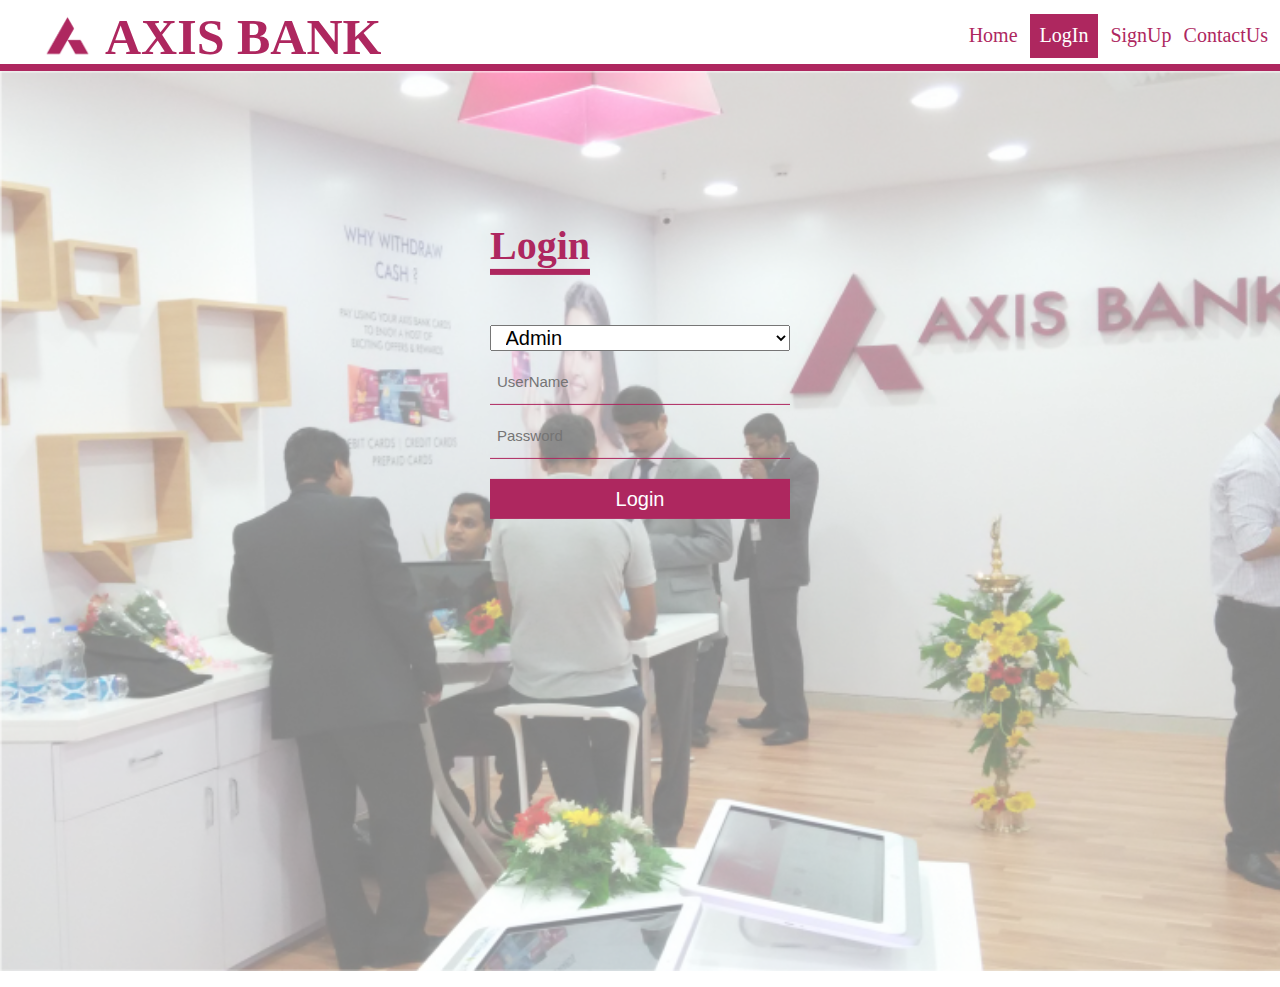
<file: index.html>
<html>
<head>
<link rel="stylesheet" href="CSS/style1.css">
<link rel="stylesheet" type="text/css" href="C:\banking-system\CSS\fontawesome-free-5.12.1-web\css\all.css">

</head>
<body>
<header>
<nav>
<img src="images\logo.png" style="float:left ; margin-top:0px; margin-right:10px; height: 55px; width: 55px;"\>
<h1>AXIS BANK</h1>
<ul>
<li><a class="homeblack" href="home.html">Home</a>
<li><a class="homered" href="index.html">LogIn</a>
<li><a class="homeblack" href="signup.html">SignUp</a>
<li><a class="homeblack" href="contact.html">ContactUs</a>
</ul>
</nav>
</header>

<div class="divider"></div>
<div class="image"></div>
<form action="login">
	<div class="container">
		<h2>Login</h2>
		<div class="inputbox1">
         	<select name="type" class=inps3>
			 	<option value="Admin">Admin</option>
			  	<option value="User">User</option>
		 	</select>
		</div>
    
		<div class="inputbox">
		    <i class="fas fa-user" aria-hidden="true"></i><input type="text" name="txtname" placeholder="UserName" />
		</div>

		<div class="inputbox">
		 	<i class="fas fa-key" aria-hidden="true"></i><input type="password" name="passname" placeholder="Password" />
		</div>	

		<input type="submit" value="Login" class="loginbutton"/>
	</div>
</form>

		
	
</body>
</html>
</file>
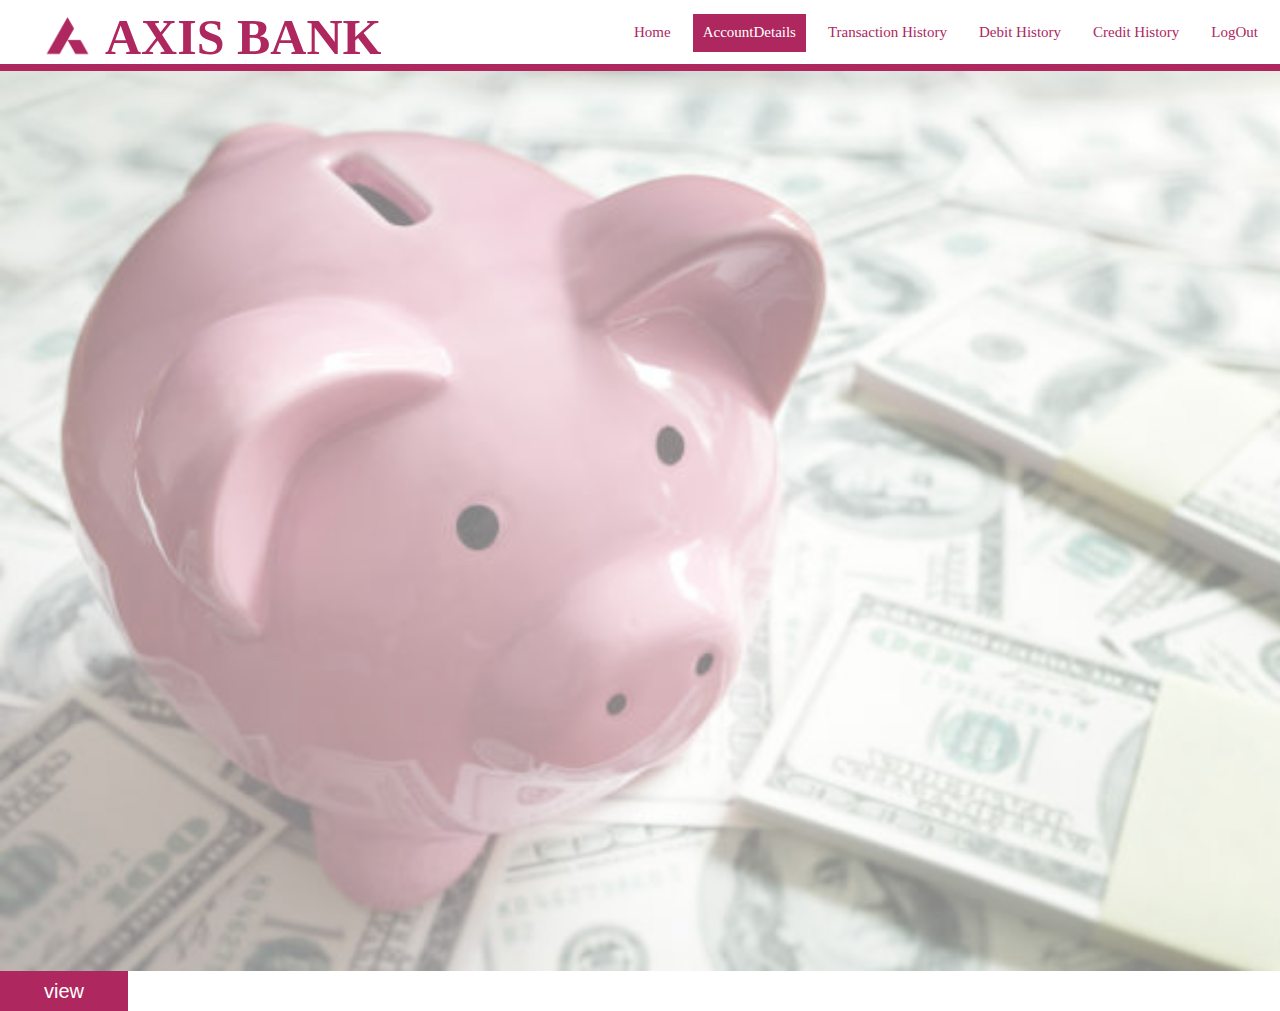
<file: Accountdetails.html>
<html>
<head>
<link rel="stylesheet" href="CSS/style9.css">

</head>
<body>
<header>
<nav>
<img src="images/logo.png" style="float:left ; margin-top:0px; margin-right:10px; height: 55px;width: 55px;"\>
<h1>AXIS BANK</h1>
<ul>
<li><a class="homeblack" href="home.html">Home</a></li>
<li><a class="homered" href="Accountdetails.html">AccountDetails</a></li>
<li><a class="homeblack" href="TransferDetails">Transaction History</a></li>
<li><a class="homeblack" href="DebitDetails">Debit History</a></li>
<li><a class="homeblack" href="CreditDetails">Credit History</a></li>
<li><a class="homelog" href="LogoutServlet">LogOut</a></li>
</ul>
</nav>
</header>
<div class="divider"></div>

<form action="userdata">
	<div class="image"></div>
<input type="submit" value="view" class="signupbutton"/>
</form>

</body>
</html>
</file>
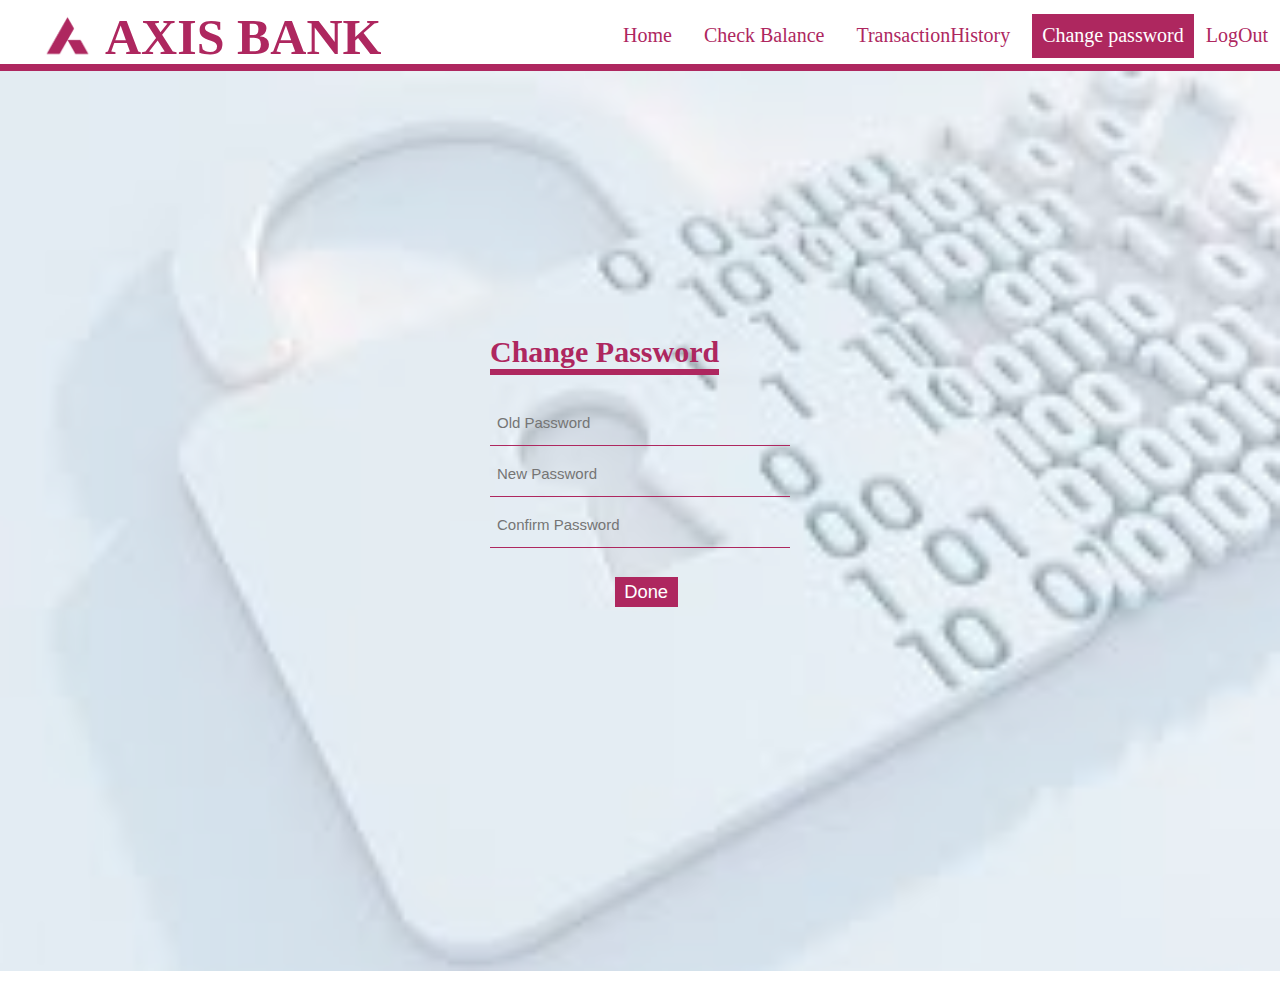
<file: Changepassword.html>
<html>
<head>
<link rel=stylesheet href="CSS/style6.css">
<link rel="stylesheet" type="text/css" href="C:\banking-system\CSS\fontawesome-free-5.12.1-web\css\all.css">

</head>
<body>
<header>
<nav>
<img src="images\logo.png" style="float:left ; margin-top:0px; margin-right:10px; height: 55px; width: 55px; "\>
<h1>AXIS BANK</h1>
<ul>
<li><a class="homeblack" href="home.html">Home</a></li>
<li><a class="homeblack" href="checkbalance.html">Check Balance</a></li>
<li><a class="homeblack" href="TransferDetails">TransactionHistory</a></li>
<li><a class="homered" href="Changepassword.html">Change password</a></li>
<li><a class="homelog" href="LogoutServlet">LogOut</a></li>

</ul>
</nav>
</header>

<div class="divider"></div>
<div class="image"></div>
<form action="changepassword">
	<div class="container">
		<h2>Change Password</h2>
		<div class="inp">
			<i class="fas fa-lock"></i><input type="password" name="passname3" placeholder="Old Password" />
		</div>
		<div class="inp">
			<i class="fas fa-unlock"></i><input type="password" name="passname1" placeholder="New Password"/>
		</div>
		<div class="inp">
			<i class="fas fa-key"></i><input type="password" name="passname2" placeholder="Confirm Password"/>
		</div>
		<br><input type="submit" value="Done" class="singupbutton"/>
	</div>
</form>

</body>
</html>
</file>
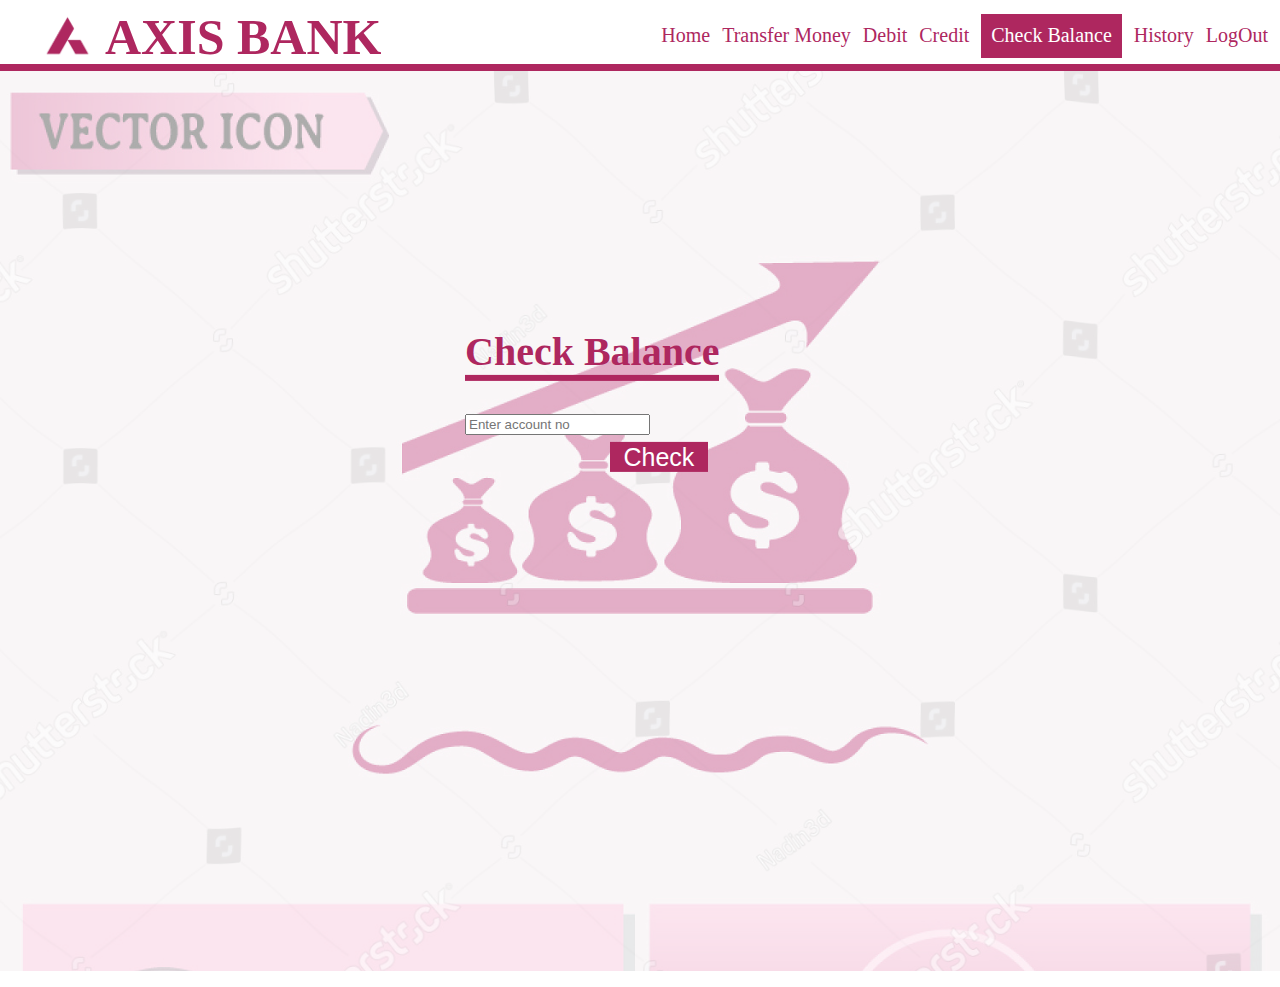
<file: checkbalance.html>
<html>
<head>
<link rel=stylesheet href="CSS/style7.css">

</head>
<body>
<header>
<nav>
<img src="images\logo.png" style="float:left ; margin-top:0px; margin-right:10px; height: 55px; width: 55px;"\>
<h1>AXIS BANK</h1>
<ul>
<li><a class="homeblack" href="home.html">Home</a></li>
<li><a class="homeblack" href="Transfer.html">Transfer Money</a></li>
<li><a class="homeblack" href="debit.html">Debit</a></li>
<li><a class="homeblack" href="credit.html">Credit</a></li>
<li><a class="homered" href="checkbalance.html">Check Balance</a></li>
<li><a class="homeblack" href="TransferDetails">History</a></li>
<li><a class="homelog" href="LogoutServlet">LogOut</a></li>

</ul>
</nav>
</header>

<div class="divider"></div>
<div class="image"></div>
<form action="balance">
<div class="container"> <h2>Check Balance</h2>
		 		<i class="fas fa-coins"></i><p class="inp"></p> 
		 			<input type="number" name="accountno" class="inps1" placeholder="Enter account no" />
				
		<br><input type="submit" value="Check" class="singupbutton"/>
	</div>
		</form>
</body>
</html>
</file>
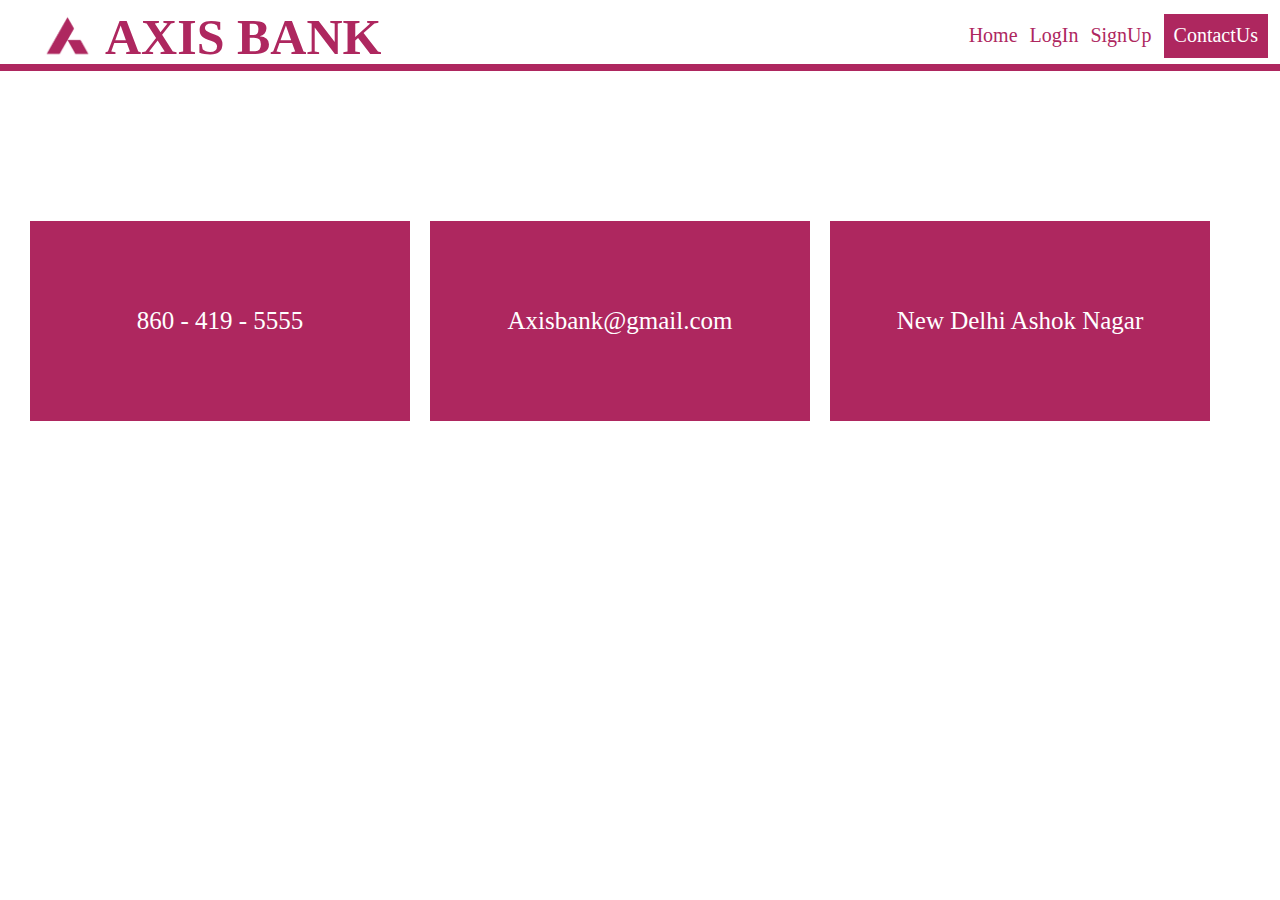
<file: contact.html>
<html>
<head>
<link rel="stylesheet" href="CSS/style5.css">
<link rel="stylesheet" type="text/css" href="C:\banking-system\CSS\fontawesome-free-5.12.1-web\css\all.css">
</head>
<body>
<header>
<nav>
<img src="images/logo.png" style="float:left ; margin-top:0px; margin-right:10px; height: 55px;width: 55px;"\>
<h1>AXIS BANK</h1>
<ul>
	<li><a class="homeblack" href="home.html">Home</a>
	<li><a class="homeblack" href="index.html">LogIn</a>
	<li><a class="homeblack" href="signup.html">SignUp</a>
	<li><a class="homered" href="contact.html">ContactUs</a>
</ul>
</nav>
</header>
	<div class="divider"></div>
	<div class="content">
		<div class="icon">
			<i class="fas fa-phone-alt"></i> 
			<p>860 - 419 - 5555</p>
		</div>
		<div class="icon">
			<i class="fas fa-envelope"></i> 
			<p>Axisbank@gmail.com</p>
		</div>
		<div class="icon">
			<i class="fas fa-map-marker-alt"></i> 
			<p>New Delhi Ashok Nagar</p>
		</div>
	</div>

</body>
</html>
</file>
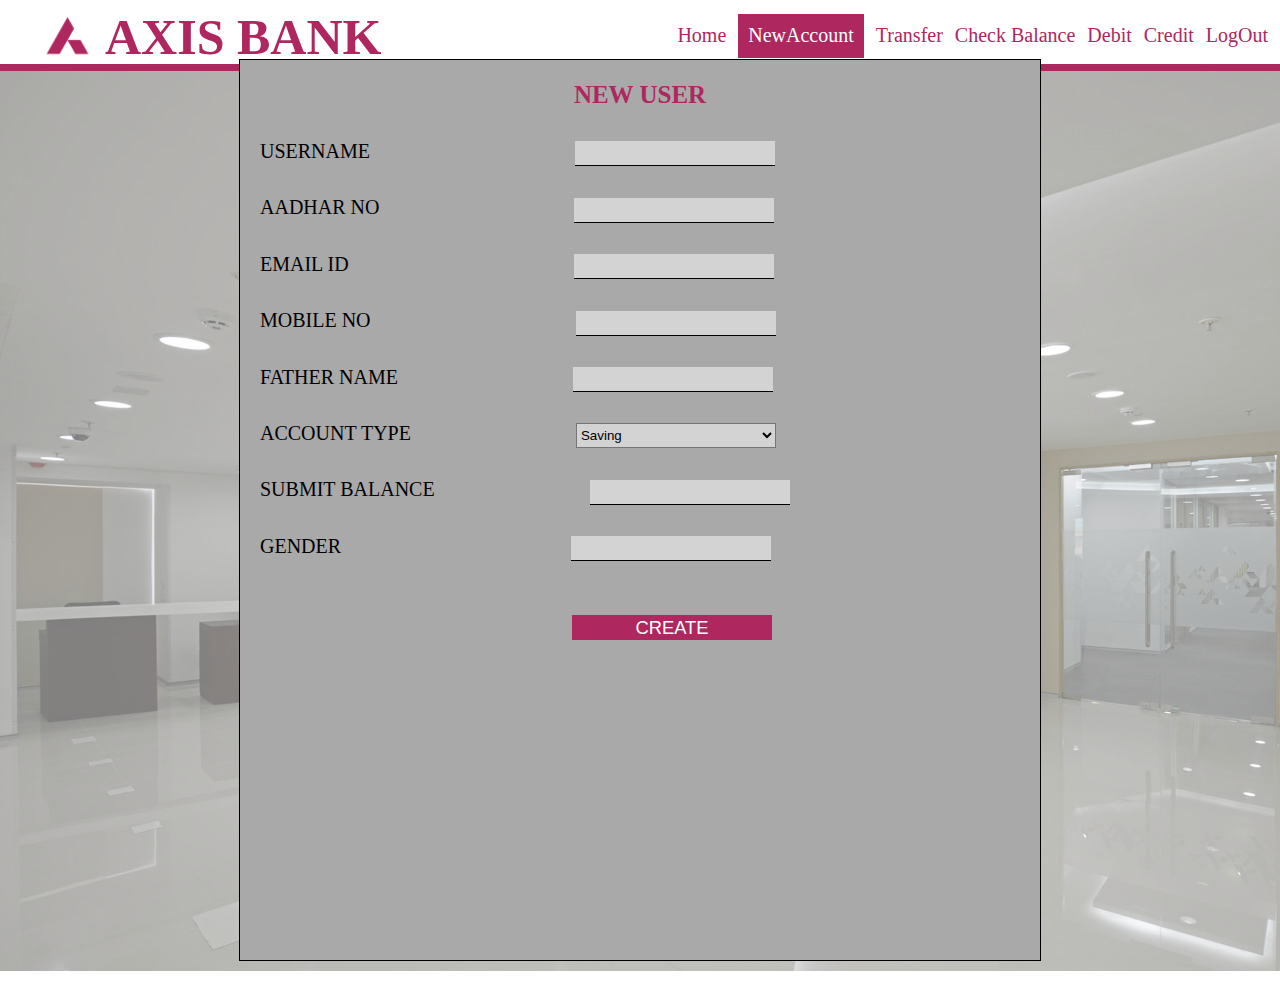
<file: CreateAccount.html>
<html>
<head>
<link rel=stylesheet href="CSS/style4.css">
<link rel="stylesheet" type="text/css" href="C:\banking-system\CSS\fontawesome-free-5.12.1-web\css\all.css">

</head>
<body>
<header>
<nav>
<img src="images\logo.png" style="float:left ; margin-top:0px; margin-right:10px; height: 55px; width: 55px;"\>
<h1>AXIS BANK</h1>
<ul>
<li><a class="homeblack" href="home.html">Home</a></li>
<li><a class="homered" href="CreateAccount.html">NewAccount</a></li>
<li><a class="homeblack" href="Transfer.html">Transfer </a></li>
<li><a class="homeblack" href="checkbalance">Check Balance</a></li>
<li><a class="homeblack" href="debit.html">Debit</a></li>
<li><a class="homeblack" href="credit.html">Credit</a></li>
<li><a class="homelog" href="LogoutServlet">LogOut</a></li>

</ul>
</nav>
</header>

<div class="divider"></div>
<div class="image"></div>
<form action="account">
	<div class="container">
		<h2>NEW USER</h2>
		<div class="txt">USERNAME &nbsp &nbsp &nbsp &nbsp &nbsp
			 <input type="text" name="txtname" />
		</div>	 
		<div class="txt">AADHAR NO  &nbsp &nbsp &nbsp &nbsp
			<input type="number" name="adharno" />
		</div>
		<div class="txt">EMAIL ID  &nbsp &nbsp &nbsp &nbsp &nbsp &nbsp &nbsp
			 <input type="email" name="emailname" />
		</div>
		<div class="txt">MOBILE NO  &nbsp &nbsp &nbsp &nbsp &nbsp
			  <input type="number" name="mobileno" />
		</div>
		<div class="txt">FATHER NAME  &nbsp &nbsp
			 <input type="text" name="fathername" />
		</div>
		<div class="txt">ACCOUNT TYPE &nbsp &nbsp &nbsp &nbsp &nbsp &nbsp
			 <select class="txt2" name="accounttype">
				 <option>Saving</option>
				 <option>Current</option>
				 <option>Fixed Deposit</option>
			</select>
		</div>
		<div class="txt">SUBMIT BALANCE
			 <input type="number" name="balanceno" />
		</div>
		<div class="txt">GENDER
			 &nbsp &nbsp &nbsp &nbsp &nbsp &nbsp &nbsp &nbsp<input type="text" name="gendername" />
			 
		</div>
			<br><input type="submit" value="CREATE" class="singupbutton"/>
	</div>
</form>


</body>
</html>
</file>
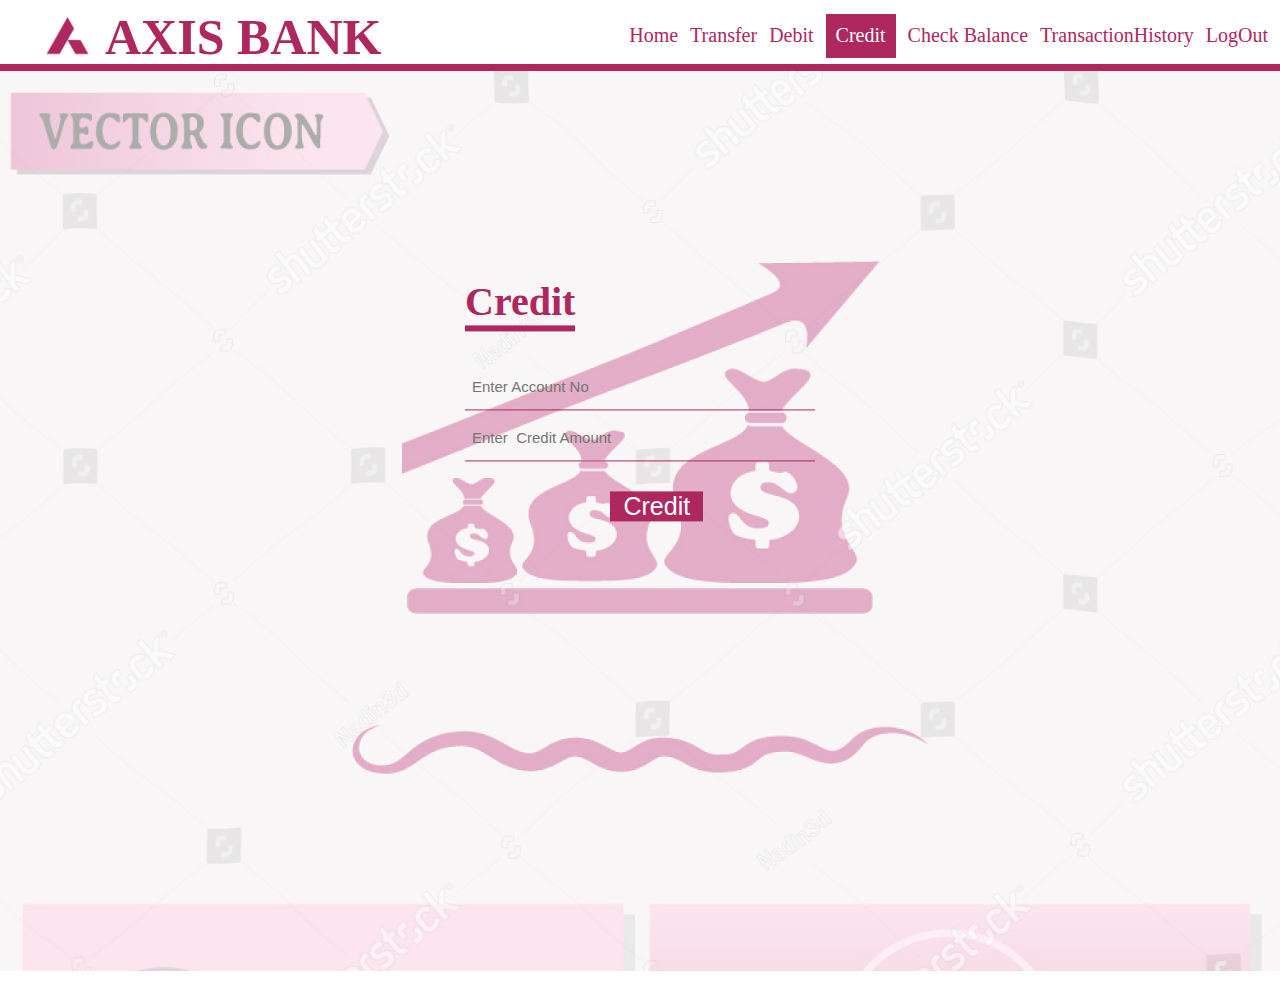
<file: credit.html>
<html>
<head>
<link rel=stylesheet href="CSS/style7.css">
<link rel="stylesheet" type="text/css" href="C:\banking-system\CSS\fontawesome-free-5.12.1-web\css\all.css">

</head>
<body>
<header>
<nav>
<img src="images/logo.png" style="float:left ; margin-top:0px; margin-right:10px; height: 55px;width: 55px;"\>
<h1>AXIS BANK</h1>
<ul>
<li><a class="homeblack" href="home.html">Home</a></li>
<li><a class="homeblack" href="Transfer.html">Transfer</a>
<li><a class="homeblack" href="debit.html">Debit</a></li>
<li><a class="homered" href="credit.html">Credit</a></li>
<li><a class="homeblack" href="checkbalance.html">Check Balance</a>
<li><a class="homeblack" href="TransferDetails">TransactionHistory</a>
<li><a class="homelog" href="LogoutServlet">LogOut</a>

</ul>
</nav>
</header>

<div class="divider"></div>
<div class="image"></div>
<form action="addbalance">
	<div class="container">
		<h2>Credit</h2>
		<div class="inps">
		 		<i class="fas fa-user-circle" aria-hidden="true"></i><input type="number" name="accountno" placeholder="Enter Account No" />
		</div>
		<div class="inps">
		 	<i class="fas fa-dollar-sign" aria-hidden="true"></i><input type="number" name="amount" placeholder="Enter  Credit Amount" />
		</div>		
		<br><input type="submit" value="Credit" class="singupbutton"/>
	</div>
	</form>
</body>
</html>
</file>
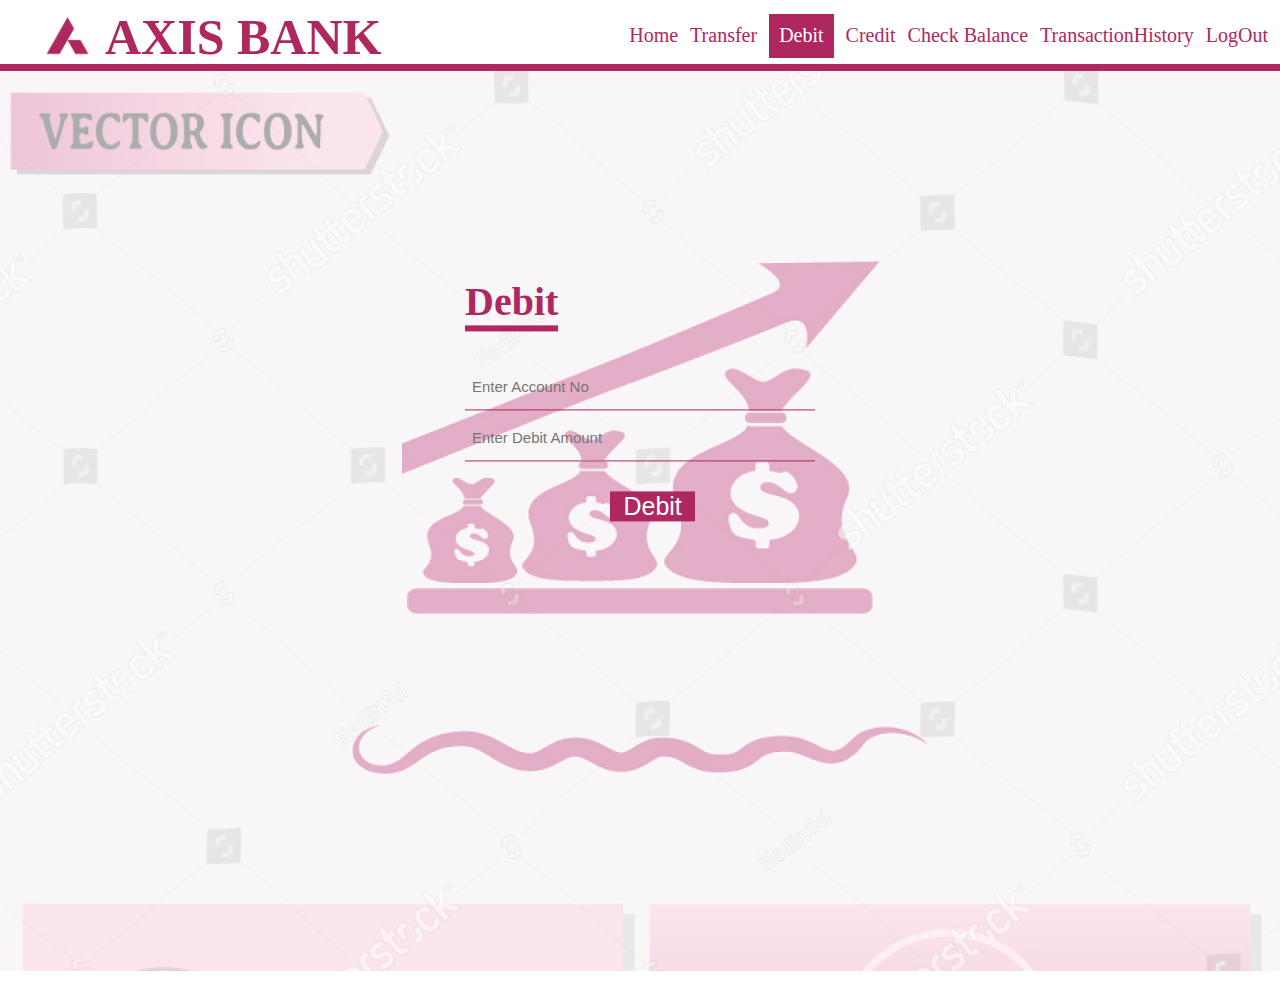
<file: debit.html>
<html>
<head>
<link rel=stylesheet href="CSS/style7.css">
<link rel="stylesheet" type="text/css" href="C:\banking-system\CSS\fontawesome-free-5.12.1-web\css\all.css">

</head>
<body>
<header>
<nav>
<img src="images/logo.png" style="float:left ; margin-top:0px; margin-right:10px; height: 55px;width: 55px;"\>
<h1>AXIS BANK</h1>
<ul>
<li><a class="homeblack" href="home.html">Home</a></li>
<li><a class="homeblack" href="Transfer.html">Transfer</a></li>
<li><a class="homered" href="debit.html">Debit</a></li>
<li><a class="homeblack" href="credit.html">Credit</a></li>
<li><a class="homeblack" href="checkbalance.html">Check Balance</a>
<li><a class="homeblack" href="TransferDetails">TransactionHistory</a>
<li><a class="homelog" href="LogoutServlet">LogOut</a>
</ul>
</nav>
</header>

<div class="divider"></div>
<div class="image"></div>
<form action="cutbalance" method="get">
<div class="container">
		<h2>Debit</h2>
		<div class="inps">
		 		<i class="fas fa-user-circle" aria-hidden="true"></i><input type="number" name="accountno" placeholder="Enter Account No" />
		</div>
		<div class="inps">
		 	<i class="fas fa-dollar-sign" aria-hidden="true"></i><input type="number" name="amount" placeholder="Enter Debit Amount" />
		</div>		
		<br><input type="submit" value="Debit" class="singupbutton"/>
	</div>
</form>


</body>
</html>
</file>
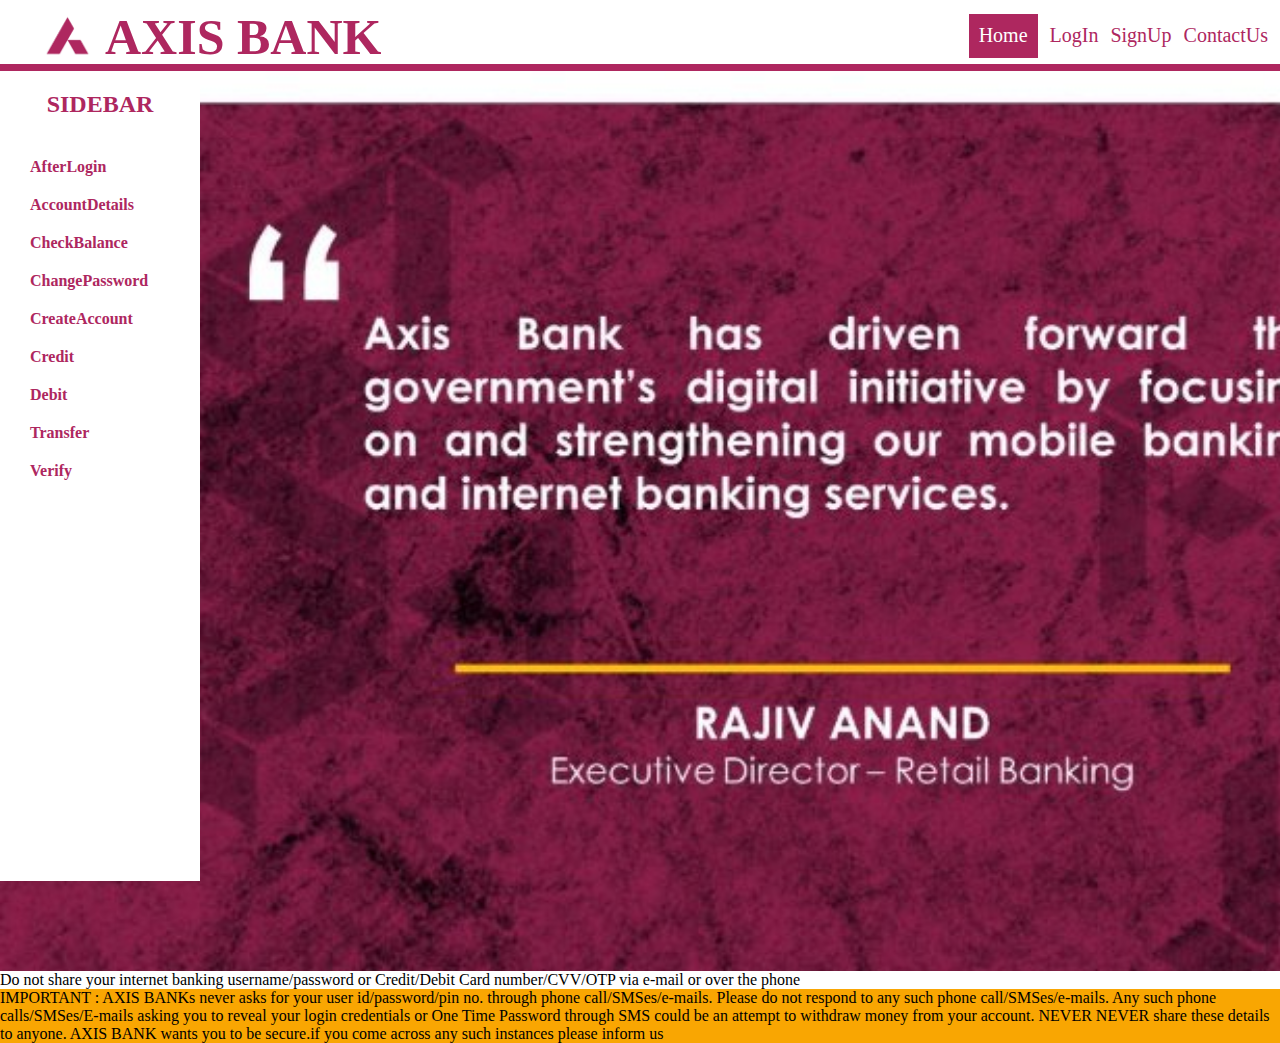
<file: home.html>
<html>
<head>
<link rel="stylesheet" href="CSS/stylee.css">
<link rel="stylesheet" type="text/css" href="C:\banking-system\CSS\fontawesome-free-5.12.1-web\css\all.css">
</head>
<body>
<header>
<nav>
<img src="images\logo.png" style="float:left ; margin-top:0px; margin-right:10px; height: 55px;width: 55px;"\>
<h1>AXIS BANK</h1>
<ul>
<li><a class="homered" href="home.html">Home</a>
<li><a class="homeblack" href="index.html">LogIn</a>
<li><a class="homeblack" href="signup.html">SignUp</a>
<li><a class="homeblack" href="contact.html">ContactUs</a>
</ul>
</nav>
</header>
	<div class="divider">
		
	</div>
	<div class="sidebar">
		<h2>SIDEBAR</h2>
		<ul>
			<li><a href="AfterLogin.html"><i class="fas fa-user-plus"></i>AfterLogin</a></li>
			<li><a href="Accountdetails.html"><i class="fas fa-info-circle"></i>AccountDetails</a></li>
			<li><a href="checkbalance.html"><i class="fas fa-money-check"></i>CheckBalance</a></li>
			<li><a href="Changepassword.html"><i class="fas fa-key"></i>ChangePassword</a></li>
			<li><a href="CreateAccount.html"><i class="fas fa-user-circle"></i>CreateAccount</a></li>
			<li><a href="credit.html"><i class="fas fa-credit-card"></i>Credit</a></li>
			<li><a href="debit.html"><i class="fas fa-credit-card"></i>Debit</a></li>
			<li><a href="Transfer.html"><i class="fas fa-exchange-alt"></i>Transfer</a></li>
			<li><a href="verify.html"><i class="fas fa-user-check"></i>Verify</a></li>

		</ul>
	</div>
	<div class="image">
		
	</div>
	
	<div class="info1"> 
		Do not share your internet banking username/password or Credit/Debit Card number/CVV/OTP via e-mail or over the phone</div>
	<div class="info">
		IMPORTANT : AXIS BANKs never asks for your user id/password/pin no. through phone call/SMSes/e-mails. Please do not respond to any such phone call/SMSes/e-mails. Any such phone calls/SMSes/E-mails asking you to reveal your login credentials or One Time Password through SMS could be an attempt to withdraw money from your account. NEVER NEVER share these details to anyone.
		AXIS BANK wants you to be secure.if you come across any such instances please inform us 
	</div>
</body>
</html>
</file>
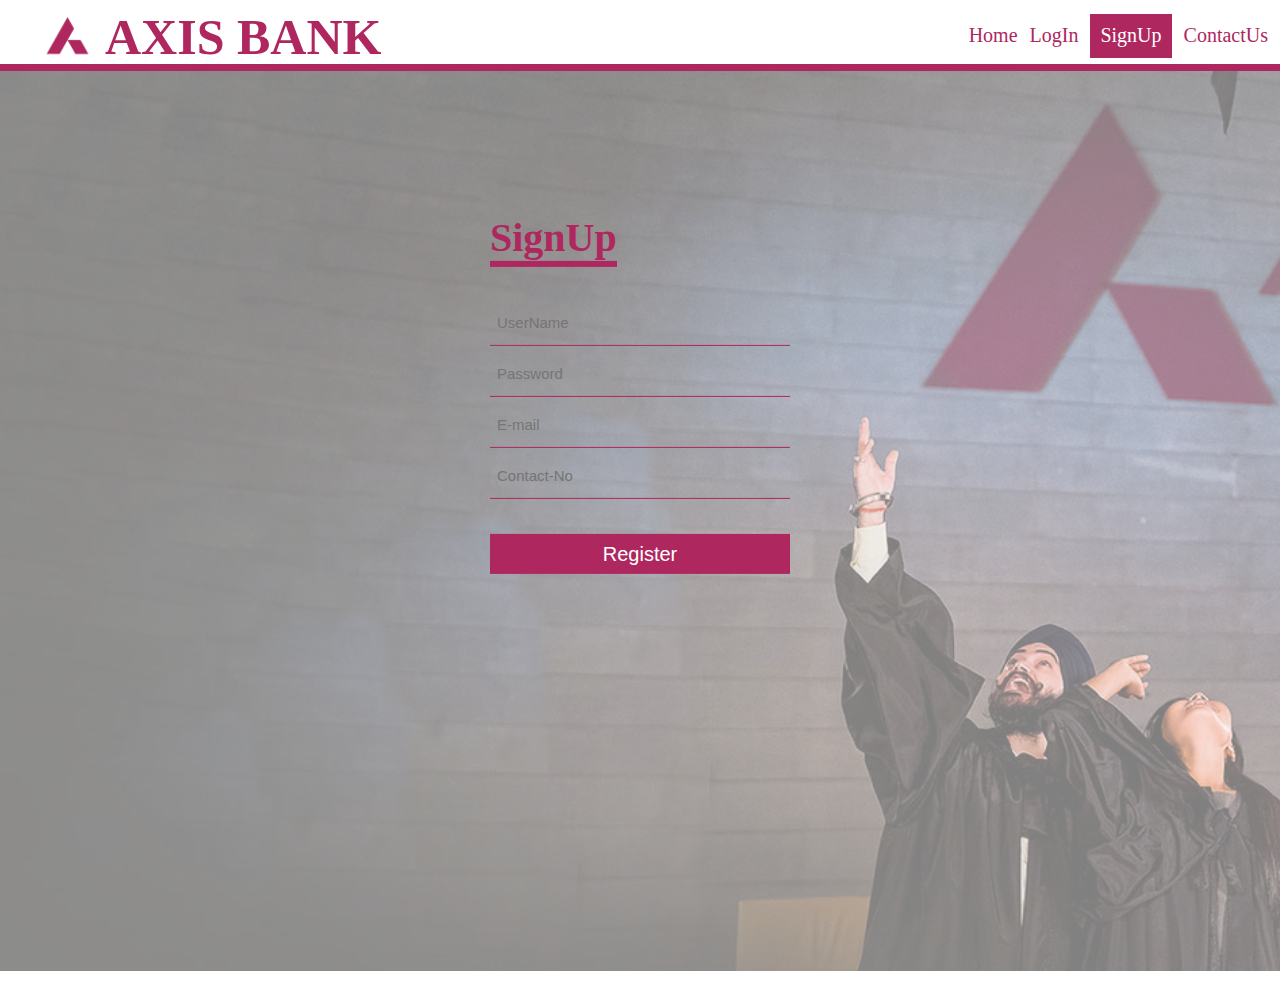
<file: signup.html>
<html>
<head>
<link rel="stylesheet" href="CSS/style2.css">
<link rel="stylesheet" type="text/css" href="C:\banking-system\CSS\fontawesome-free-5.12.1-web\css\all.css">

</head>
<body>
<header>
<nav>
<img src="images/logo.png" style="float:left ; margin-top:0px; margin-right:10px; height: 55px;width: 55px;"\>
<h1>AXIS BANK</h1>
<ul>
<li><a class="homeblack" href="home.html">Home</a>
<li><a class="homeblack" href="index.html">LogIn</a>
<li><a class="homered" href="signup.html">SignUp</a>
<li><a class="homeblack" href="contact.html">ContactUs</a>
</ul>
</nav>
</header>

<div class="divider"></div>
<div class="image"></div>
<form action="signup">
	<div class="container">
		<h2>SignUp</h2>
			<div class="inps">
			 	<i class="fas fa-user" aria-hidden="true"></i><input type="text" name="username" placeholder="UserName" required>
			 </div>
			<div class="inps">
			 	<i class="fas fa-key" aria-hidden="true"></i><input type="password" name="passname" placeholder="Password" required>
			 </div>
			<div class="inps">
			 	<i class="fas fa-envelope"></i><input type="text" name="emailname" placeholder="E-mail" required>
			</div>
			<div class="inps">
			 	<i class="fas fa-phone-alt"></i><input type="text" name="contactno" placeholder="Contact-No" required>
			</div>
			<br><input type="submit" value="Register" class="signupbutton"/>
	</div>
	</form>

	
	
</body>
</html>
</file>
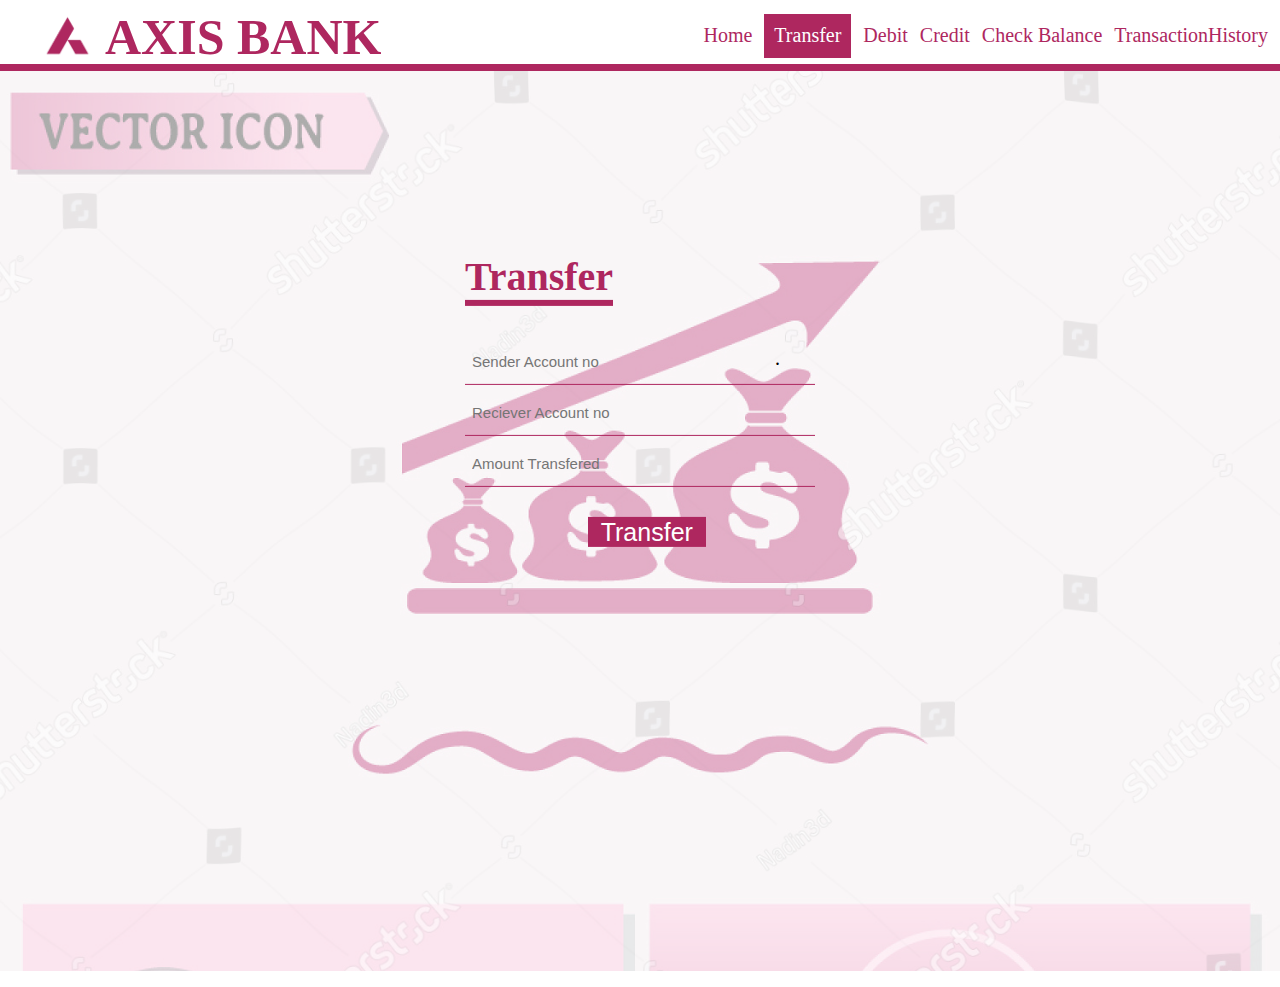
<file: Transfer.html>
<html>
<head>
<link rel=stylesheet href="CSS/style8.css">
</head>
<body>
<header>
<nav>
<img src="images/logo.png" style="float:left ; margin-top:0px; margin-right:10px; height: 55px;width: 55px; "\>
<h1>AXIS BANK</h1>
<ul>
<li><a class="homeblack" href="home.html">Home</a></li>
<li><a class="homered" href="Transfer.html">Transfer</a></li>
<li><a class="homeblack" href="debit.html">Debit</a></li>
<li><a class="homeblack" href="credit.html">Credit</a></li>
<li><a class="homeblack" href="checkbalance.html">Check Balance</a></li>
<li><a class="homeblack" href="TransferDetails.java">TransactionHistory</a></li>
</ul>
</nav>
</header>

<div class="divider"></div>
<div class="image"></div>
<form action="transfer">
	<div class="container"><h2>Transfer</h2>
		<div class="inps">.
			<input type="number" name="accountno1" placeholder="Sender Account no" />
		</div>
		<div class="inps">
			<input type="number" name="accountno2" placeholder="Reciever Account no"/>
		</div>
		<div class="inps">
			<input type="number" name="money" placeholder="Amount Transfered"/>
		</div>
						
		<br><input type="submit" value="Transfer" class="singupbutton"/>
		</form>

	</div>
</body>
</html>
</file>
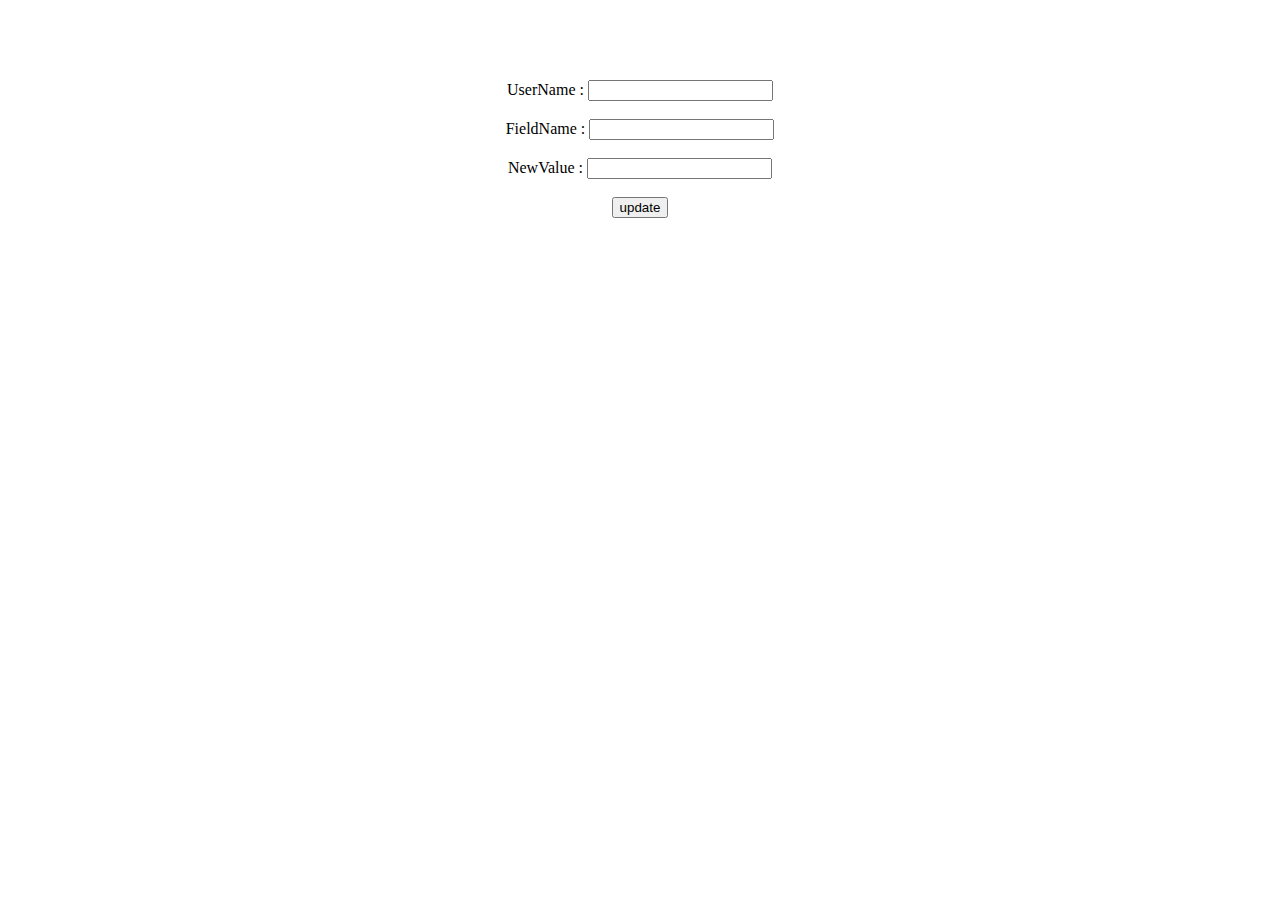
<file: Update.html>
<html>
<body bg color="blue">
<form action="update">
<br><br><br><br>
<center>
UserName : <input type="text" name="user"><br><br>

FieldName : <input type="text" name="txtname"><br><br>

NewValue : <input type="text" name="newvalue"><br><br>
<input type="submit" value="update">
</center>
</form>
</body>
</html>
</file>
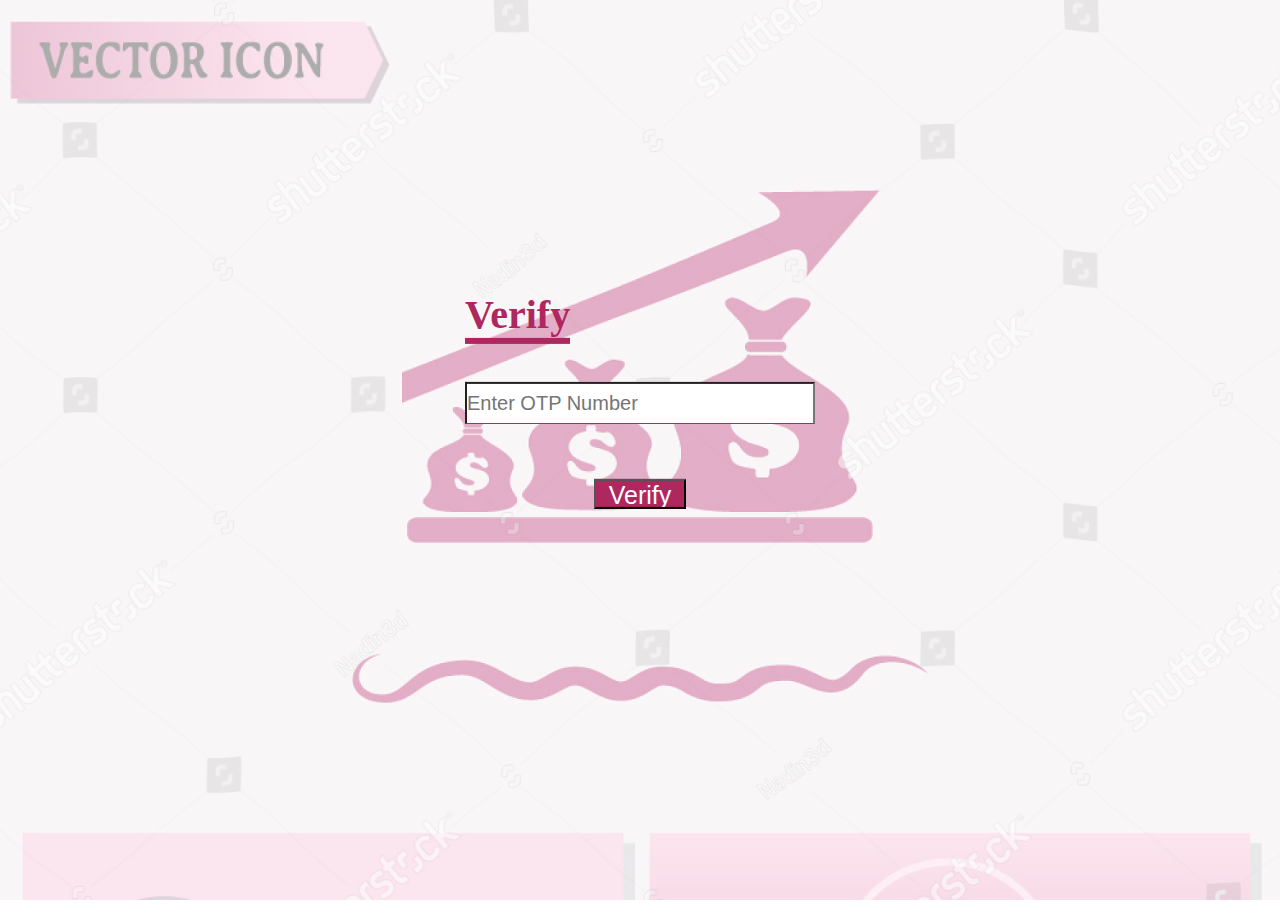
<file: verify.html>
<html>
<head>
	<link rel=stylesheet href="CSS/style7.css">
</head>
<body>

<center>
<div class="image"></div>
<form action="verify" method="post">
	
	<div class="container"><h2>Verify</h2><br>
		<p class="head"></p><input type="number" name="otp" placeholder="Enter OTP Number" class="inps"><br>
		<input type="submit" value="Verify" class="singupbutton2">
	</div>
</form>
</center>
</body>
</html>
</file>
<file: CSS/style1.css>
body{
  margin:0;
}
header{

  background-color:white;
  color:#AE275F;
  padding:8px 0px 6px 40px;
  height:50px;
}


header h1{
	color: #AE275F;
	font-size:50px;
	float:left;
	margin-top:0px;
	margin-right:20px;
	
}
nav ul{
	padding:0;
	float:right;
}
nav ul li{
	display:inline-block;
	list-style-type:none;
	float:left;
	margin-right:12px;
}
nav ul li a{
	font-size:20px;
	color:white;
	text-decoration:none;
}
.homered{
	background-color:#AE275F;
	color: white;
	padding:10px 10px 12px 10px;
}
.divider{
	background-color:#AE275F;
	height:7px;
}
.homeblack{
	color: #AE275F;
}
.homeblack:hover{

	background-color:#AE275F;
	color: white;
	padding:10px 10px 12px 10px;
}
.container{
	width: 300px;
	position: absolute;
	top:40%;
	left: 50%;
	transform:translate(-50%,-50%);
}
h2{
	float: left;
	color: #AE275F;
	font-size: 40px;
	border-bottom: 6px solid #AE275F;
	margin-bottom: 50px;

}
.inputbox{
	width: 100%;
	overflow: hidden;
	font-size: 20px;
	padding: 8px 0px;
	margin :8px 0px;
	border-bottom: 1px solid #AE275F;
}
.inputbox input{
	border:none;
	outline: none;
	background: none;
	font-size: 15px;
	width: 180px;
	float:left;
	margin: 5px;
}
.inputbox i{
	float: left;
	text-align: center;
	color: #AE275F;
}
.image{
	background-image:url(../images/7.jpg);
	width:100%;
	height:100%;
	background-repeat:no-repeat;
	background-size:cover;
	opacity: 0.5;
}
.inps3{
	padding:0% 1.5% 0% 3.5%;
    font-size:20px;
    width: 100%;
}
.heading3{
	font-weight:bold;
	font-size:22px;
	margin:0;
	padding:6% 5% 0% 40%;

}

.heading1{
	font-weight:bold;
	font-size:22px;
	margin:0% 0% 0% 0%;
	padding:2% 5% 0% 40%;
	
}
.heading2{
	font-weight:bold;
	font-size:22px;
	margin:0% 0% 0% 0%;
	padding:2% 5% 0% 40%;
	
}

.loginbutton{
	background-color:#AE275F;
	width: 100%;
	float: left;
	margin: 12px 0px;
	color:white;
	border:none;
	height:40px;
	font-size:20px;
	padding: 0ex 1ex 0ex 1ex;
	cursor:pointer;
	outline:none;
	
	
}
</file>
<file: CSS/style9.css>
body{
  margin:0;
}
header{

 background-color:white;
  color:#AE275F;
  padding:8px 0px 6px 40px;
  height:50px;
}
header h1{

	font-size:50px;
	float:left;
	color: #AE275F;
	margin-top:0px;
	margin-right:20px;
	
}

nav ul{
	padding:0;
	float:right;
}
nav ul li{
	display:inline-block;
	list-style-type:none;
	float:left;
	margin-right:12px;
}
nav ul li a{
	font-size:15px;
	color:white;
	text-decoration:none;
}

.homelog{

	color: #AE275F;
	padding:10px 10px 12px 10px;
	

}
.homelog:hover{

	background-color:#AE275F;
	color: white;
	padding:10px 10px 5px 10px;
}
.view{
	margin-top: 200px;
}
.homered{
	background-color:#AE275F;
	color: white;
	padding:10px 10px 12px 10px;
}
.divider{
	background-color:#AE275F;
	height:7px;
}
.homeblack{
	color: #AE275F;
	padding:10px 10px 12px 10px;
}
.homeblack:hover{

	background-color:#AE275F;
	color: white;
	padding:10px 10px 12px 10px;
}
.image{
	background-image:url(../images/detail.jpg);
	width:100%;
	height:100%;
	opacity: 0.5;
	background-repeat:no-repeat;
	background-size:cover;

}
.signupbutton{
	background-color:#AE275F;
	width: 10%;
	float: left;
	margin-top:0px;
	color:white;
	border:none;
	height:40px;
	font-size:20px;
	padding: 0ex 1ex 0ex 1ex;
	cursor:pointer;
	outline:none;
}
</file>
<file: CSS/style6.css>
body{
  margin:0;
}
header{

  background-color:white;
  color:#AE275F;
  padding:8px 0px 6px 40px;
  height:50px;
}
header h1{
color: #AE275F;
	font-size:50px;
	float:left;
	margin-top:0px;
	margin-right:20px;
	
}
nav ul{
	padding:0;
	float:right;
}
nav ul li{
	display:inline-block;
	list-style-type:none;
	float:left;
	margin-right:12px;
}
nav ul li a{
	font-size:20px;
	color:white;
	text-decoration:none;
}
.homelog{
	float:right;
	color: #AE275F;
}
.homelog:hover{

	background-color:#AE275F;
	color: white;
	padding:10px 10px 12px 10px;
}
.homered{
	background-color:#AE275F;
	color: white;
	padding:10px 10px 12px 10px;
}
.divider{
	background-color:#AE275F;
	height:7px;
}
.homeblack{
	color: #AE275F;
	padding:10px 10px 12px 10px;
}
.homeblack:hover{
background-color:#AE275F;
	color: white;
	
}
h2{
	float: left;
	color: #AE275F;
	font-size: 30px;
	border-bottom: 6px solid #AE275F;
	margin-top: 80px;
}
.image{
	background-image:url(../images/pass.jpg);
	opacity: 0.5;
	width:100%;
	height:100%;
	background-repeat:no-repeat;
	background-size:cover;
}
.heading3{
	font-weight:bold;
	font-size:18px;
	margin:0% 0% 0% 0%;
	padding:6% 5% 0% 40%;
	
}
.container{
	width: 300px;
	height: 300px;
	position: absolute;
	top:45%;
	left: 50%;
	transform:translate(-50%,-50%);
}
.inp{
	width: 100%;
	overflow: hidden;
	font-size: 20px;
	padding: 8px 0px;
	margin :5px 0px;
	border-bottom: 1px solid #AE275F;
}
.inp i{
	float: left;
	text-align: center;
	font-size: 25px;
	color: #AE275F;
}
.inp input{
	border:none;
	outline: none;
	background: none;
	font-size: 15px;
	width: 200px;
	float:left;
	margin: 5px;
}
.singupbutton{
	background-color:#AE275F;
	margin:2% 0% 0% 41.5%;
	color:white;
	border:none;
	height:30px;
	font-size:2.5ex;
	padding: 0ex 1ex 0ex 1ex;
	cursor:pointer;
	outline:none;
	
}
</file>
<file: CSS/style7.css>
body{
  margin:0;
}
header{

  background-color:white;
  color:#AE275F;
  padding:8px 0px 6px 40px;
  height:50px;
}
header h1{

	color: #AE275F;
	font-size:50px;
	float:left;
	margin-top:0px;
	margin-right:20px;
	
	
}
nav ul{
	padding:0;
	float:right;
}
nav ul li{
	display:inline-block;
	list-style-type:none;
	float:left;
	margin-right:12px;
}
nav ul li a{
	font-size:20px;
	color:white;
	text-decoration:none;
}
.homelog{
	color: #AE275F;
	float:right;	
}
.homelog:hover{

	background-color:#AE275F;
	color: white;
	padding:5px 10px 5px 10px;
}
.homered{
	background-color:#AE275F;
	color: white;
	padding:10px 10px 12px 10px;
}
.divider{
	background-color:#AE275F;
	height:7px;
}
.homeblack{
	color: #AE275F;
}
.homeblack:hover{

	background-color:#AE275F;
	color: white;
	padding:10px 10px 12px 10px;
}
.image{
	background-image:url(../images/money.jpg);
	width:100%;
	height:100%;
	opacity: 0.5;
	background-repeat:no-repeat;
	background-size:cover;
}
h2{
	float: left;
	color: #AE275F;
	font-size: 40px;
	border-bottom: 6px solid #AE275F;
	margin-top: 80px;
}
.head{
	font-size: 25px;
	font-weight: bold;
}
.container{
	width: 350px;
	position: absolute;
	top:40%;
	left: 50%;
	transform:translate(-50%,-50%);
}
.inps{
	width: 100%;
	overflow: hidden;
	font-size: 20px;
	padding: 8px 0px;
	margin :5px 0px;
	border-bottom: 1px solid #AE275F;
}
.inps i{
	float: left;
	text-align: center;
	font-size: 25px;
	color: #AE275F;
	padding-right: 10px;
}
.inps input{
	border:none;
	outline: none;
	background: none;
	font-size: 15px;
	width: 300px;
	float:left;
	margin: 5px;
}
.singupbutton{
	background-color:#AE275F;
	margin:2% 0% 0% 41.5%;
	color:white;
	border:none;
	height:30px;
	font-size:25px;
	padding: 0ex 1ex 0ex 1ex;
	cursor:pointer;
	outline:none;
	
}
.singupbutton2{
	background-color:#AE275F;
	margin-top: 50px;
	color:white;
	height:30px;
	font-size:25px;
	padding: 0ex 1ex 0ex 1ex;
	cursor:pointer;
	outline:none;
	
}
</file>
<file: CSS/style5.css>
body{
  margin:0;
}
header{

  background-color:white;
  color:#AE275F;
  padding:8px 0px 6px 40px;
  height:50px;
}
header h1{

	font-size:50px;
	float:left;
	margin-top:0px;
	margin-right:20px;
	
}
nav ul{
	padding:0;
	float:right;
}
nav ul li{
	display:inline-block;
	list-style-type:none;
	float:left;
	margin-right:12px;
}
nav ul li a{
	font-size:20px;
	color:#AE275F;
	text-decoration:none;
}
.content{
	display: flex;
	width:100%;
	margin-top: 150px;
	max-width: 1200px;
	align-items: center;
	justify-content: center;
	padding: 0px 20px;

}
.icon{
	background-color: #AE275F;
	padding: 0px 20px;
	margin:0px 10px;
	width: calc(33% - 20px);
	height: 200px;
	display: flex;
	flex-direction: column;
	align-items: center;
	justify-content: center;
	color: white;
	font-size: 25px;

}
.icon:hover{
	width: calc(45% - 20px);
	height: 300px;
	font-size: 30px;
}
.homered{
	background-color:#AE275F;
	color: white;
	padding:10px 10px 12px 10px;
}
.divider{
	background-color:#AE275F;
	height:7px;
}
.homeblack:hover{
	background-color:#AE275F;
	color: white;
	padding:10px 10px 12px 10px;
}
</file>
<file: CSS/style4.css>
body{
  margin:0;
}
header{
background-color:white;
  color:#AE275F;
  padding:8px 0px 6px 40px;
  height:50px;
}
header h1{

	font-size:50px;
	float:left;
	margin-top:0px;
	margin-right:20px;
	
}
nav ul{
	padding:0;
	float:right;
}
nav ul li{
	display:inline-block;
	list-style-type:none;
	float:left;
	margin-right:12px;
}
nav ul li a{
	font-size:20px;
	color:#AE275F;
	text-decoration:none;
}
.homelog{
	float:right;
	

}
.homelog:hover{
	color: white;
	background-color:#AE275F;
	padding:10px 10px 12px 10px;
}
.homered{
	background-color:#AE275F;
	color: white;
	padding:10px 10px 12px 10px;
}
.divider{
	background-color:#AE275F;

	height:7px;
}
.homeblack:hover{

	background-color:#AE275F;
	color: white;
	padding:10px 10px 12px 10px;
}
.image{
	background-image:url(../images/9.jpg);
	width:100%;
	height:100%;
	opacity: 0.5;
	background-repeat:no-repeat;
	background-size:cover;
}
.txt{
	font-size: 20px;
	padding: 10px;
	margin: 0px 50px 10px 10px;

}
.txt2{
	width: 200px;
	height: 25px;
	margin:0px 10px 0px 100px;
	background-color: lightgrey;
}
.txt1{
	font-size: 20px;
	margin-left: 20px;
	
}
.txt1 input{
	margin:0px 10px 0px 200px;
	width: 50px;
	background-color: none;
}
input{
	width: 200px;
	height: 25px;
	border:none;
	outline: none;
	margin:0px 10px 0px 150px;
	background: none;
	background-color: lightgrey;
	border-bottom: 1px solid black;
}
.heading1{
	font-weight:bold;
	font-size:18px;
	margin:0% 0% 0% 0%;
	padding:2% 5% 0% 40%;

}

.heading2{
	font-weight:bold;
	font-size:18px;
	margin:0% 0% 0% 0%;
	padding:2% 5% 0% 40%;
	
}

.singupbutton{
	background-color:#AE275F;
	margin:2% 0% 0% 41.5%;
	color:white;
	border:none;
	height:25px;
	font-size:2.5ex;
	padding: 0ex 1ex 0ex 1ex;
	cursor:pointer;
	outline:none;
	
}
h2{
	color: #AE275F;
	font-size: 25px;
	text-align: center;
}
.container{
	width: 800px;
	height: 100%;
	position: absolute;
	margin-top: 150px;
	border:1px solid black;
	top:40%;
	left: 50%;
	background-color:darkgrey;
	transform:translate(-50%,-50%);
}
.heading3{
	font-weight:bold;
	font-size:18px;
	margin:0% 0% 0% 0%;
	padding:2% 5% 0% 40%;
}

.heading4{
	font-weight:bold;
	font-size:18px;
	margin:0% 0% 0% 0%;
	padding:2% 5% 0% 40%;
}

.heading9{
	font-weight:bold;
	font-size:18px;
	margin:0% 0% 0% 0%;
	padding:2% 5% 0% 40%;
}

.heading8{
	font-weight:bold;
	font-size:18px;
	margin:0% 0% 0% 0%;
	padding:2% 5% 0% 40%;
}

.heading5{
	font-weight:bold;
	font-size:18px;
	margin:0% 0% 0% 0%;
	padding:2% 5% 0% 40%;
}

.heading6{
	font-weight:bold;
	font-size:18px;
	margin:0% 0% 0% 0%;
	padding:2% 5% 0% 40%;
}

.heading7{
	font-weight:bold;
	font-size:18px;
	margin:0% 0% 0% 0%;
	padding:2% 5% 0% 40%;
}
</file>
<file: CSS/stylee.css>
body{
  margin:0;
}
header{

  background-color:white;
  color:#AE275F;
  padding:8px 0px 6px 40px;
  height:50px;
}
header h1{

	font-size:50px;
	float:left;
	margin-top:0px;
	margin-right:20px;
	
}
nav ul{
	padding:0;
	float:right;
}
nav ul li{
	display:inline-block;
	list-style-type:none;
	float:left;
	margin-right:12px;
}
nav ul li a{
	font-size:20px;
	color:white;
	text-decoration:none;
}

.sidebar{
	position: fixed;
	width: 200px;
	height: 90%;
	background-color: white;


}
.sidebar  li{
	padding:10px;
	
}
.sidebar ul{
	list-style-type: none;
	margin-left: 0px;
}
.sidebar ul li a{
	color: #AE275F;
	text-decoration: none;
	font-weight: bold;
	display: block;
}
.sidebar ul li .fas{
	width: 25px;
	margin-left: -20px;
}

.homered{
	background-color:#AE275F;
	color: white;
	padding:10px 10px 12px 10px;

}
.divider{
	background-color:#AE275F;
	height:7px;
}
.homeblack{
	color: #AE275F;
}
.homeblack:hover{

	background-color:#AE275F;
	color: white;
	padding:10px 10px 12px 10px;
}
.image{
	background-image:url(../images/background.jpg);
	width:100%;
	height:100%;
	background-repeat:no-repeat;
	background-size:cover;
}
h2{
	color: #AE275F;
	margin-bottom: 30px;
	text-align: center;

}
.info{
	float:left;
	background-color:#F9A602;
}
.info1{
	background-color:white;
	
}
body h3{
	text-decoration:underline;
	float:left;
	margin:0.5% 0% 0% 0%;
	padding:10% 0% 0% 10%;
	color:darkblue;
	font-size:30px;
	
}
/*body h2{
	font-weight:light;
	color:darkblue;
	padding:0% 0% 0% 5%;
	float:left;
	margin:0.5% 2% 0% 1%;;
	
}
</file>
<file: CSS/style2.css>
body{
  margin:0;
}
header{

  background-color:white;
  color:#AE275F;
  padding:8px 0px 6px 40px;
  height:50px;
}
header h1{

	font-size:50px;
	float:left;
	margin-top:0px;
	margin-right:20px;
	
}
h2{
	float: left;
	color: #AE275F;
	font-size: 40px;
	border-bottom: 6px solid #AE275F;
	margin-top: 80px;
}
.inps{
	width: 100%;
	overflow: hidden;
	font-size: 20px;
	padding: 8px 0px;
	margin :5px 0px;
	border-bottom: 1px solid #AE275F;
}
.inps i{
	float: left;
	text-align: center;
	font-size: 25px;
	color: #AE275F;
}
.inps input{
	border:none;
	outline: none;
	background: none;
	font-size: 15px;
	width: 200px;
	float:left;
	margin: 5px;
}
nav ul{
	padding:0;
	float:right;
}
nav ul li{
	display:inline-block;
	list-style-type:none;
	float:left;
	margin-right:12px;
}
nav ul li a{
	font-size:20px;
	color:#AE275F;
	text-decoration:none;
}
.homered{
	background-color:#AE275F;
	color: white;
	padding:10px 10px 12px 10px;
}
.divider{
	background-color:#AE275F;
	height:7px;
}
.homeblack:hover{

	background-color:#AE275F;
	color:white;
	padding:10px 10px 12px 10px;
}
.image{
	background-image:url(../images/4.jpg);
	width:100%;
	height:100%;
	opacity: 0.5;
	background-repeat:no-repeat;
	background-size:cover;
}

.container{
	width: 300px;
	position: absolute;
	top:40%;
	left: 50%;
	transform:translate(-50%,-50%);
}
.signupbutton{
	background-color:#AE275F;
	width: 100%;
	float: left;
	margin: 12px 0px;
	color:white;
	border:none;
	height:40px;
	font-size:20px;
	padding: 0ex 1ex 0ex 1ex;
	cursor:pointer;
	outline:none;
	
	
}
</file>
<file: CSS/style8.css>
body{
  margin:0;
}
header{

  background-color:white;
  color:#AE275F;
  padding:8px 0px 6px 40px;
  height:50px;
}
header h1{

	color: #AE275F;
	font-size:50px;
	float:left;
	margin-top:0px;
	margin-right:20px;
}
nav ul{
	padding:0;
	float:right;
}
nav ul li{
	display:inline-block;
	list-style-type:none;
	float:left;
	margin-right:12px;
}
nav ul li a{
	font-size:20px;
	color:white;
	text-decoration:none;
}
.homered{
	background-color:#AE275F;
	color: white;
	padding:10px 10px 12px 10px;
}
.divider{
	background-color:#AE275F;
	height:7px;
}
.homeblack{
	color: #AE275F;
}
.homeblack:hover{
background-color:#AE275F;
	color: white;
	padding:10px 10px 12px 10px;
}
.image{
	background-image:url(../images/money.jpg);
	opacity: 0.5;
	width:100%;
	height:100%;
	background-repeat:no-repeat;
	background-size:cover;
}
h2{
	float: left;
	color: #AE275F;
	font-size: 40px;
	border-bottom: 6px solid #AE275F;
	margin-top: 80px;
}
.container{
	width: 350px;
	position: absolute;
	top:40%;
	left: 50%;
	transform:translate(-50%,-50%);
}
.inps{
	width: 100%;
	overflow: hidden;
	font-size: 20px;
	padding: 8px 0px;
	margin :5px 0px;
	border-bottom: 1px solid #AE275F;
}
.inps input{
	border:none;
	outline: none;
	background: none;
	font-size: 15px;
	width: 300px;
	float:left;
	margin: 5px;
}
.singupbutton{
	background-color:#AE275F;
	margin:2% 0% 0% 35%;
	color:white;
	border:none;
	height:30px;
	font-size:25px;
	padding: 0ex 1ex 0ex 1ex;
	cursor:pointer;
	outline:none;
	
}
</file>
